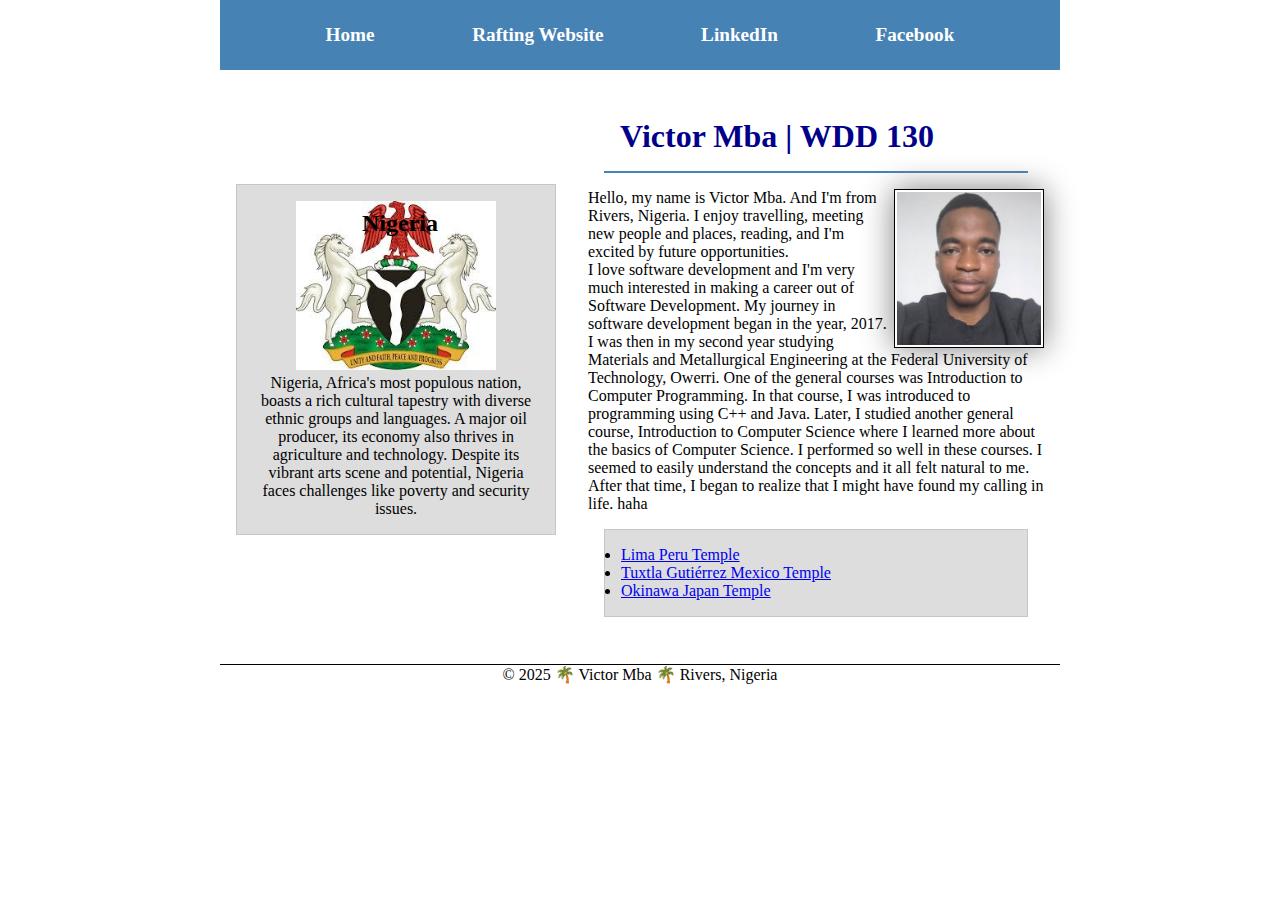
<file: index.html>
<!DOCTYPE html>
<html lang="en-US">
    <head>
        <meta charset="utf-8">
        <meta name="viewport" content="width=device-width, initial-scale=1.0">
        <title>
            Victor Mba | WDD 130
        </title>
        <meta name="description" content="This is a simple hompepage for week 2 assignment:web homepage enhancement. It contains information about Victor Mba">   
        <meta name="author" content="Victor Mba">
        <link rel="stylesheet" href="styles/styles.css">
    </head>
    <body>
        <header>
            <nav>
                <a href="#">Home</a>
                <a href="wwr/">Rafting Website</a>
                <a href="https://www.linkedin.com/in/mbavictorkalu/" target="_blank">LinkedIn</a>
                <a href="https://www.facebook.com/VicktorMba" target="_blank">Facebook</a>

            </nav>
        </header>
        <div class="grid">
            <main>
                <h1>Victor Mba | WDD 130</h1>
                <img src="images/profile.jpg" alt="Hello my name is Victor Mba" width="200">
                
                <p>Hello, my name is Victor Mba. And I'm from Rivers, Nigeria. I enjoy travelling, meeting new people and places, reading, and I'm excited by future opportunities.</p>
                <p>I love software development and I'm very much interested in making a career out of Software Development. My journey in software development began in the year, 2017. 
                    I was then in my second year studying Materials and Metallurgical Engineering at the Federal University of Technology, Owerri. One of the general courses was Introduction to Computer Programming.
                    In that course, I was introduced to programming using C++ and Java. Later, I studied another general course, Introduction to Computer Science where I learned more about the basics of Computer Science.
                    I performed so well in these courses. I seemed to easily understand the concepts and it all felt natural to me. 
                    After that time, I began to realize that I might have found my calling in life. haha

                </p>
                <ul class="box">
                    <li>
                        <a href="https://www.churchofjesuschrist.org/temples/details/lima-peru-temple?lang=eng" target="_blank">Lima Peru Temple</a>
                    </li>
                    <li>
                        <a href="https://www.churchofjesuschrist.org/temples/details/tuxtla-gutierrez-mexico-temple?lang=eng" target="_blank">Tuxtla Gutiérrez Mexico Temple</a>
                    </li>
                    <li>
                        <a href="https://www.churchofjesuschrist.org/temples/details/okinawa-japan-temple?lang=eng" target="_blank">Okinawa Japan Temple</a>
                    </li>
                </ul>
            </main>
            <aside class="box">
                <h2>
                    Nigeria
                </h2>
                <img src="images/nigeria.jpg" alt="The national coat of arms of Nigeria" width="200">
                <p>
                    Nigeria, Africa's most populous nation, boasts a rich cultural tapestry with diverse ethnic groups and languages. 
                    A major oil producer, its economy also thrives in agriculture and technology. 
                    Despite its vibrant arts scene and potential, Nigeria faces challenges like poverty and security issues.
                </p>
            </aside>
        </div>
        <footer>
            <p>&copy; 2025 &#127796; Victor Mba &#127796; Rivers, Nigeria</p>
        </footer>
    </body>
    <!-- This page was last modified on March, 20 2025. -->
</html>
</file>
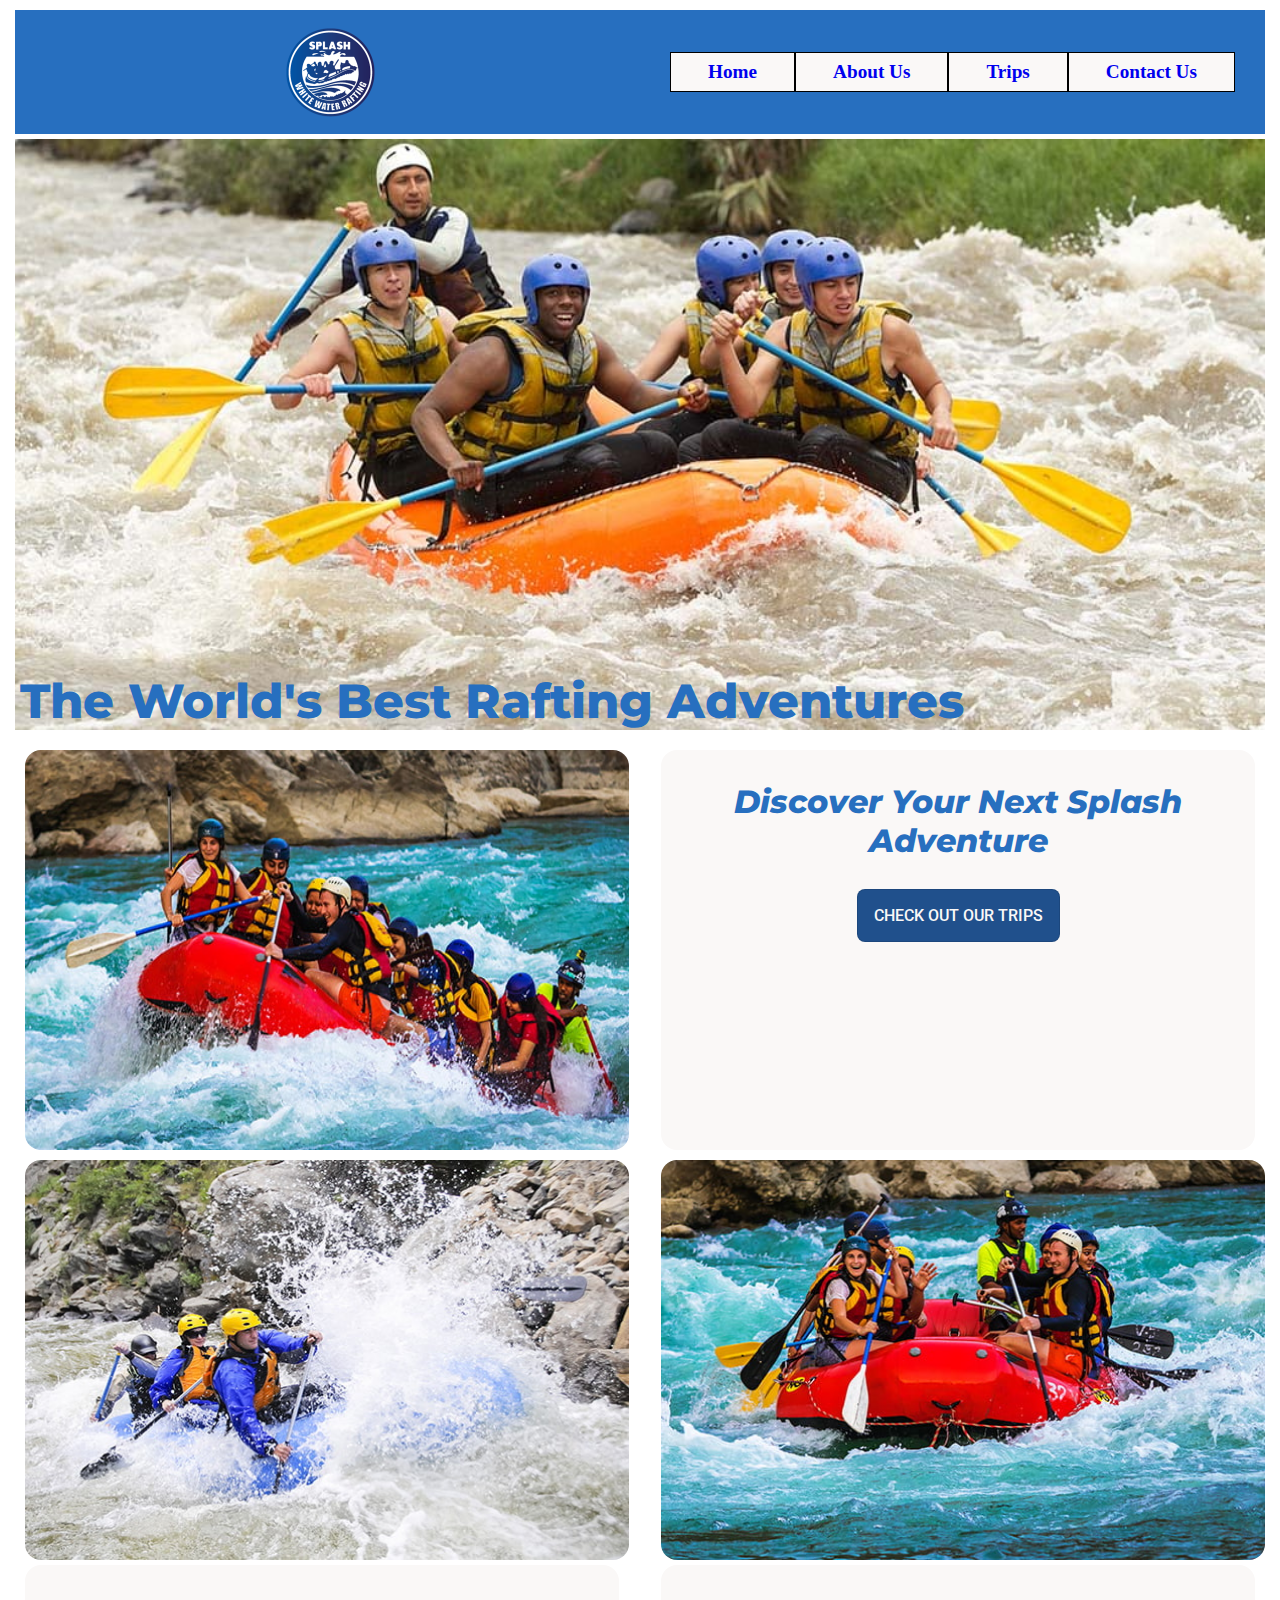
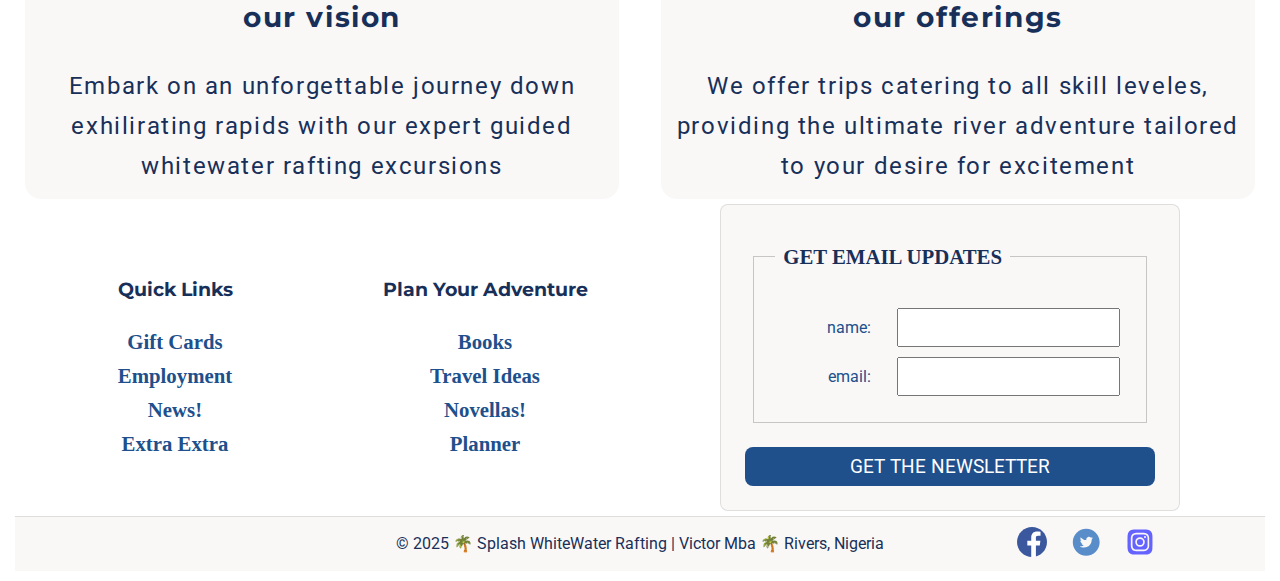
<file: wwr/index.html>
<!DOCTYPE html>
<html lang="en-US">
    <head>
        <meta charset="utf-8">
        <meta name="viewport" content="width=device-width, initial-scale=1.0">
        <title>Home Page - SPLASH WHITE WATER RAFTING</title>
        <meta name="description" content="Home Page for Splash WhiteWater Rafting">
        <meta name="author" content="Victor Mba">
        <link rel="preconnect" href="https://fonts.googleapis.com">
        <link rel="preconnect" href="https://fonts.gstatic.com" crossorigin>
        <link href="https://fonts.googleapis.com/css2?family=Montserrat:ital,wght@0,100..900;1,100..900&family=Roboto:ital,wght@0,100..900;1,100..900&display=swap" rel="stylesheet">
        <link rel="stylesheet" href="styles/rafting.css">
    </head>

    <body>
        <header>
            <div class="image">
                <img src="images/logo.png" alt="Whitewater Rafting logo" width="100">
            </div>
            <nav>
                <ul class="navigation">
                    <li><a href="index.html">Home</a></li>
                    <li><a href="about.html">About Us</a></li>
                    <li><a href="trips.html">Trips</a></li>
                    <li><a href="contact.html">Contact Us</a></li>
                </ul>
            </nav>
        </header>
        <main>
            <div class="hero_home">
                <img src=images/hero_home.jpg alt="Whitewater Rafting" height="600">
                <h1>The World's Best Rafting Adventures</h1>
            </div>
            
            <div class="home_adventure_container">
                <img src="images/adventure_image_1.jpg" alt="adventure whitewater rafting" width="400">
                <article>
                    <h2>Discover Your Next Splash Adventure</h2>
                    <a href="trips.html" target="_blank">CHECK OUT OUR TRIPS</a>
                </article>
                <img src="images/adventure_image_2.jpg" alt="adventure whitewater rafting" width="400">
                <img src="images/adventure_image_3.jpg" alt="adventure whitewater rafting" width="400">
                <article class="offerings">
                    <h3>our vision</h3>
                    <p>Embark on an unforgettable journey down exhilirating rapids with our expert guided whitewater rafting excursions</p>
                </article>
                <article class="offerings">
                    <h3>our offerings</h3>
                    <p>We offer trips catering to all skill leveles, providing the ultimate river adventure tailored to your desire for excitement</p>
                </article>
            </div>
            <div class="newsletter">
                
                <article>
                    <h3>Quick Links</h3>
                    <a href="wwr/">Gift Cards</a>
                    <a href="wwr/">Employment</a>
                    <a href="wwr/">News!</a>
                    <a href="wwr/">Extra Extra</a>
                </article>
                <article>
                    <h3>Plan Your Adventure</h3>
                    <a href="wwr/">Books</a>
                    <a href="wwr/">Travel Ideas</a>
                    <a href="wwr/">Novellas!</a>
                    <a href="wwr/">Planner</a>
                </article>
                
                <form>
                    <fieldset>
                        <legend>GET EMAIL UPDATES</legend>
                        <div class="form-item column1">
                            <label for="fullname">name:</label>
                            <input type="text" id="fullname" name="fullname">
                            <label for="useremail">email:</label>
                            <input type="email" id="useremail" name="useremail">
                        </div>
                    </fieldset>
                    <button type="submit">GET THE NEWSLETTER</button>
                </form>
            </div>
            

        </main>

        <footer>
            <p>&copy; 2025 &#127796; Splash WhiteWater Rafting | Victor Mba &#127796; Rivers, Nigeria</p>
            <nav class="sociallinks">
                <a href="https://facebook.com" target="_blank">
                    <img src="images/facebook.svg" alt="Facebook" width="30">
                </a>
                <a href="https://twitter.com" target="_blank">
                    <img src="images/twitter.svg" alt="Twitter" width="30">
                </a>
                <a href="https://instagram.com" target="_blank">
                    <img src="images/instagram.svg" alt="Instagram" width="30">
                </a>
            </nav>
        </footer>

    </body>
</html>
</file>
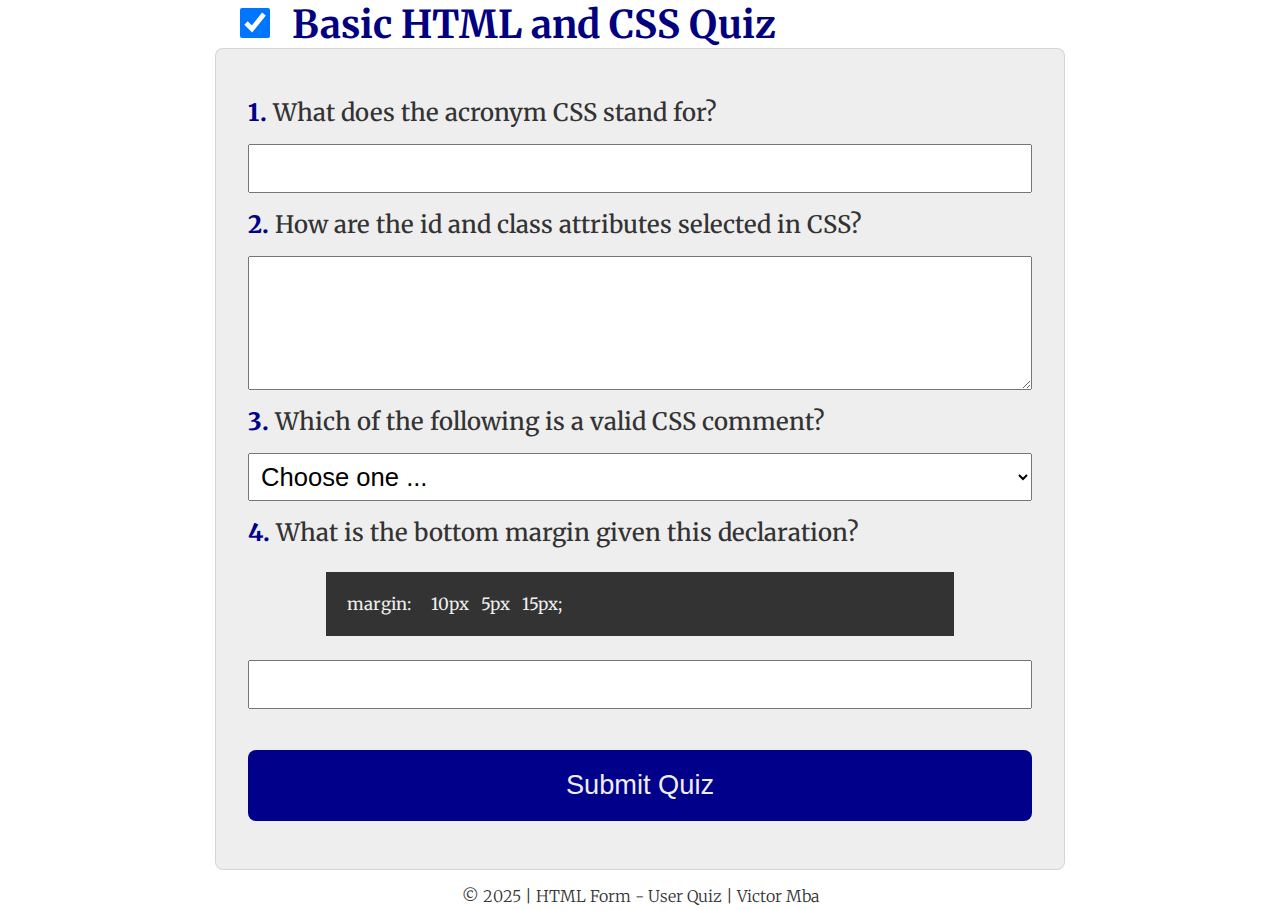
<file: quiz.html>
<!DOCTYPE html>
<html lang="en-US">
    <head>
        <meta charset="utf-8">
        <meta name="viewport" content="width=device-width, initial-scale=1.0">
        <meta name="description" content="HTML Forms - Week 5">   
        <meta name="author" content="Victor Mba">
        <title>WDD 130 | HTML Form - Quiz Form</title>
        <link rel="preconnect" href="https://fonts.googleapis.com">
        <link rel="preconnect" href="https://fonts.gstatic.com" crossorigin>
        <link href="https://fonts.googleapis.com/css2?family=Merriweather:ital,opsz,wght@0,18..144,300..900;1,18..144,300..900&family=Montserrat:ital,wght@0,100..900;1,100..900&family=Roboto:ital,wght@0,100..900;1,100..900&display=swap" rel="stylesheet">
        <link rel="stylesheet" href="styles/quiz.css">
    </head>
    <body>
        <header>
            <input type="checkbox" id="mycheckbox" name="mycheckbox" checked>
            <h1>Basic HTML and CSS Quiz</h1>

        </header>
        <main>
            <form>
                <label for="q1"><span class="label-number">1. </span>What does the acronym CSS stand for?</label>
                <input type="text" id="q1" name="q1">

                <label for="q2"><span class="label-number">2. </span>How are the id and class attributes selected in CSS?</label>
                <textarea id="q2" name="q2" rows="4"></textarea>

                <label for="q3"><span class="label-number">3. </span>Which of the following is a valid CSS comment?</label>
                <select id="q3" name="q3">
                    <option value="" selected disabled>Choose one ...</option>
                    <option value="a">/* This is a comment */</option>
                    <option value="b">// This is a comment</option>
                    <option value="c"># This is a comment</option>
                    <option value="d"> -- This is a comment -- </option>
                </select>

                <label for="q4"><span class="label-number">4. </span>What is the bottom margin given this declaration?</label>
                <p>margin: &nbsp; &nbsp; 10px &nbsp; 5px &nbsp; 15px;</p>
                <input type="number" id="q4" name="q4">

                <button type="submit">Submit Quiz</button>
            </form>

        </main>
        <footer>
            <p>&copy; 2025 | HTML Form - User Quiz | Victor Mba</p>

        </footer>

    </body>

</html>
</file>
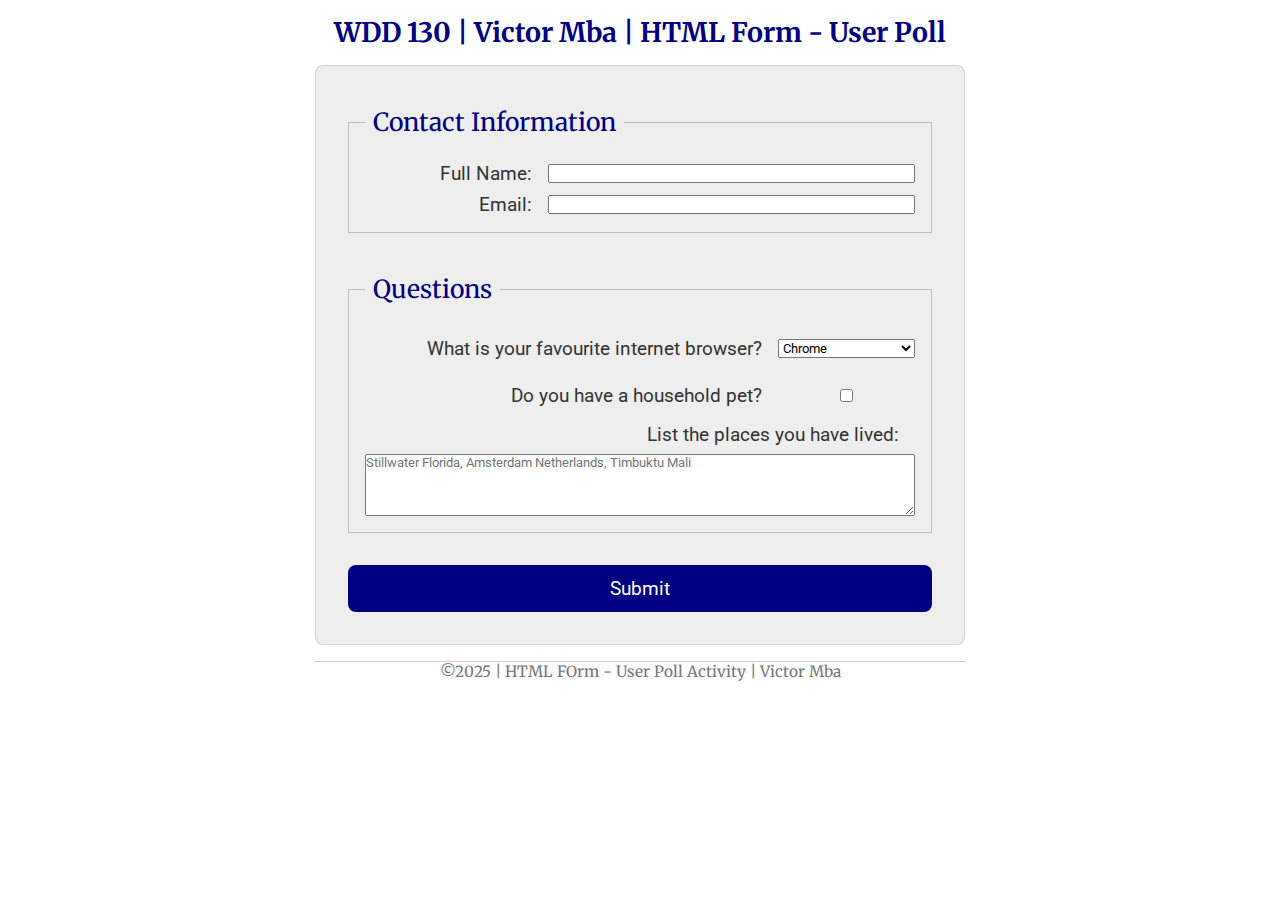
<file: week05/poll-form.html>
<!DOCTYPE html>
<html lang="en-US">
    <head>
        <meta charset="UTF-8">
        <meta name="viewport" content="width=device-width, initial-scale=1.0">
        <title>WDD 130 | HTML Form - User Poll</title>
        <link rel="preconnect" href="https://fonts.googleapis.com">
        <link rel="preconnect" href="https://fonts.gstatic.com" crossorigin>
        <link href="https://fonts.googleapis.com/css2?family=Merriweather:ital,opsz,wght@0,18..144,300..900;1,18..144,300..900&family=Roboto:ital,wght@0,100..900;1,100..900&display=swap" rel="stylesheet">
        <link rel="stylesheet" href="styles/poll-form.css">

    </head>
    <body>
        <header>
            <h1>
                WDD 130 | Victor Mba | HTML Form - User Poll
            </h1>

        </header>
        <main>
            <form>
                <fieldset>
                    <legend>Contact Information</legend>
                    <div class="form-item column2">
                        <label for="fullname">Full Name:</label>
                        <input type="text" id="fullname" name="fullname">
                    </div>
                    <div class="form-item column2">
                        <label for="useremail">Email:</label>
                        <input type="email" id="useremail" name="useremail">
                    </div>
                </fieldset>
                <fieldset>
                    <legend>Questions</legend>
                    <div class="form-item column1">
                        <label for="browser">What is your favourite internet browser?</label>
                        <select id="browser" name="browser">
                            <option value="chrome">Chrome</option>
                            <option value="firefox">Firefox</option>
                            <option value="safari">Safari</option>
                            <option value="edge">Edge</option>
                            <option value="brave">Brave</option>
                            <option value="other">Other</option>
                        </select>
                    </div>
                    <div class="form-item column1">
                        <label for="pet">Do you have a household pet?</label>
                        <input type="checkbox" id="pet" name="pet">
                    </div>
                    <label for="feedback">List the places you have lived:</label>
                    <textarea id="feedback" name="feedback" rows="4" placeholder="Stillwater Florida, Amsterdam Netherlands, Timbuktu Mali"></textarea>
                    
                </fieldset>
                <button type="submit">Submit</button>
            </form>
        </main>
        <footer>
            <p>&copy;2025 | HTML FOrm - User Poll Activity | Victor Mba</p>
        </footer>

    </body>
    

</html>
</file>
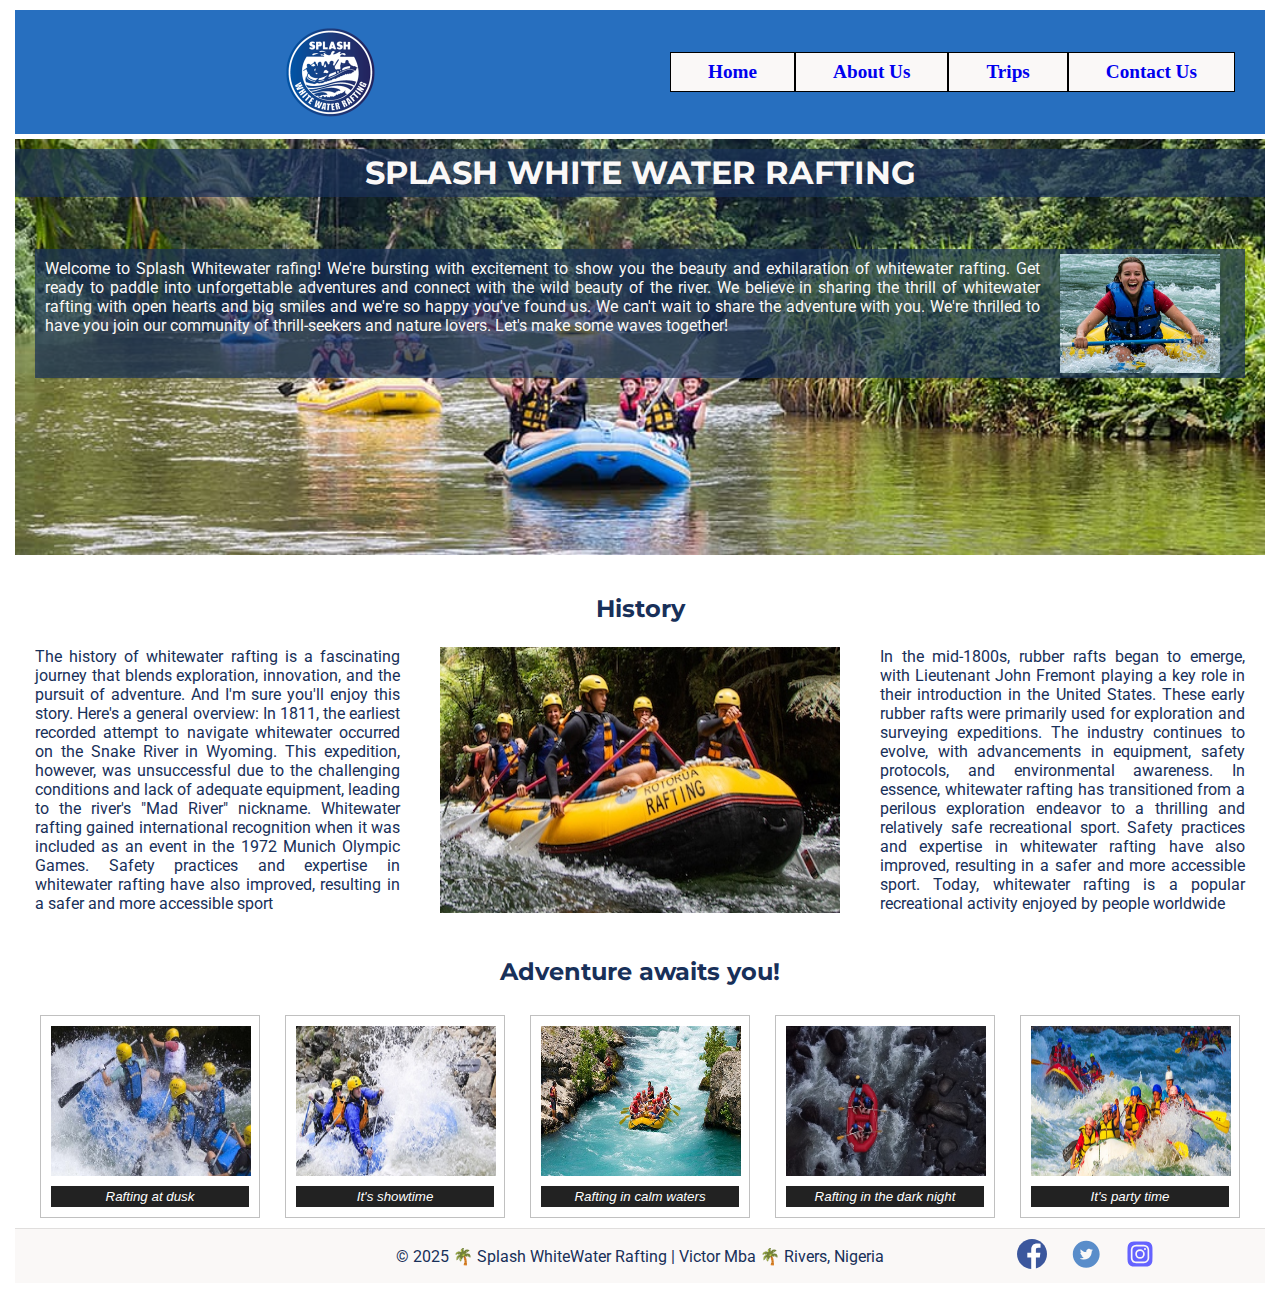
<file: wwr/about.html>
<!DOCTYPE html>
<html lang="en-US">
    <head>
        <meta charset="utf-8">
        <meta name="viewport" content="width=device-width, initial-scale=1.0">
        <title>About Us - SPLASH WHITE WATER RAFTING</title>
        <meta name="description" content="This is a simple about page. It contains information about a whitewater rafting business. Here you can learn more about the Splash Whitewater Rafting company, get our contact information and check out our social media handles.">
        <meta name="author" content="Victor Mba">
        <link rel="preconnect" href="https://fonts.googleapis.com">
        <link rel="preconnect" href="https://fonts.gstatic.com" crossorigin>
        <link href="https://fonts.googleapis.com/css2?family=Montserrat:ital,wght@0,100..900;1,100..900&family=Roboto:ital,wght@0,100..900;1,100..900&display=swap" rel="stylesheet">
        <link rel="stylesheet" href="styles/rafting.css">
    </head>

    <body>
        <header>
            <div class="image">
                <img src="images/logo.png" alt="Whitewater Rafting logo" width="100">
            </div>
            <nav>
                <ul class="navigation">
                    <li><a href="index.html">Home</a></li>
                    <li><a href="about.html">About Us</a></li>
                    <li><a href="trips.html">Trips</a></li>
                    <li><a href="contact.html">Contact Us</a></li>
                </ul>
            </nav>
        </header>

        <main>
            <div class="hero">
                <img src=images/rafting.jpg alt="Whitewater Rafting" width="800">
                <h1>SPLASH WHITE WATER RAFTING</h1>
                <article>
                    <img src="images/happy_client.jpg" alt="Happy Client" width="200">
                    <p>
                        Welcome to Splash Whitewater rafing!  We're bursting with excitement to show you the beauty and exhilaration of whitewater rafting.
                        Get ready to paddle into unforgettable adventures and connect with the wild beauty of the river. 
                        We believe in sharing the thrill of whitewater rafting with open hearts and big smiles and we're so happy you've found us. We can't wait to share the adventure with you.
                        We're thrilled to have you join our community of thrill-seekers and nature lovers. Let's make some waves together!
                    </p>
                </article>

            </div>

            
            <section class="section-container">
                <h2>History</h2>
                <div class="section-content">
                    <p class="history-item">
                        The history of whitewater rafting is a fascinating journey that blends exploration, innovation, and the pursuit of adventure. And I'm sure you'll enjoy this story.
                        Here's a general overview: In 1811, the earliest recorded attempt to navigate whitewater occurred on the Snake River in Wyoming. 
                        This expedition, however, was unsuccessful due to the challenging conditions and lack of adequate equipment, leading to the river's "Mad River" nickname. 
                        Whitewater rafting gained international recognition when it was included as an event in the 1972 Munich Olympic Games.
                        Safety practices and expertise in whitewater rafting have also improved, resulting in a safer and more accessible sport
                    </p>
                    <img src="images/history.jpg" alt="image depicting the early beginnigs of splash white water rafting" width="400" class="history-item">
                    <p class="history-item">
                        In the mid-1800s, rubber rafts began to emerge, with Lieutenant John Fremont playing a key role in their introduction in the United States. 
                        These early rubber rafts were primarily used for exploration and surveying expeditions. 
                        The industry continues to evolve, with advancements in equipment, safety protocols, and environmental awareness. 
                        In essence, whitewater rafting has transitioned from a perilous exploration endeavor to a thrilling and relatively safe recreational sport.    
                        Safety practices and expertise in whitewater rafting have also improved, resulting in a safer and more accessible sport. 
                        Today, whitewater rafting is a popular recreational activity enjoyed by people worldwide
                    </p>
                </div>
            </section>
            

            <section class="adventure-container">
                <h2>
                    Adventure awaits you!
                </h2>
                <div class="adventure-image-container">
                    <figure>
                        <img src="images/rafting1.jpg" alt="Whitewater Rafting" width="400">
                        <figcaption>Rafting at dusk</figcaption>
                    </figure>
                    <figure>
                        <img src="images/rafting2.jpg" alt="Whitewater Rafting" width="400">
                        <figcaption>It's showtime</figcaption>
                    </figure>
                    <figure>
                        <img src="images/rafting3.jpg" alt="Whitewater Rafting" width="400">
                        <figcaption>Rafting in calm waters</figcaption>
                    </figure>
                    <figure>
                        <img src="images/rafting4.jpg" alt="Whitewater Rafting" width="400">
                        <figcaption>Rafting in the dark night</figcaption>
                    </figure>
                    <figure>
                        <img src="images/rafting5.jpg" alt="Whitewater Rafting" width="400">
                        <figcaption>It's party time</figcaption>
                    </figure>
                    
                </div>

            </section>

        </main>

        <footer>
            <p>&copy; 2025 &#127796; Splash WhiteWater Rafting | Victor Mba &#127796; Rivers, Nigeria</p>
            <nav class="sociallinks">
                <a href="https://facebook.com" target="_blank">
                    <img src="images/facebook.svg" alt="Facebook" width="30">
                </a>
                <a href="https://twitter.com" target="_blank">
                    <img src="images/twitter.svg" alt="Twitter" width="30">
                </a>
                <a href="https://instagram.com" target="_blank">
                    <img src="images/instagram.svg" alt="Instagram" width="30">
                </a>
            </nav>
        </footer>

    </body>
</html>
</file>
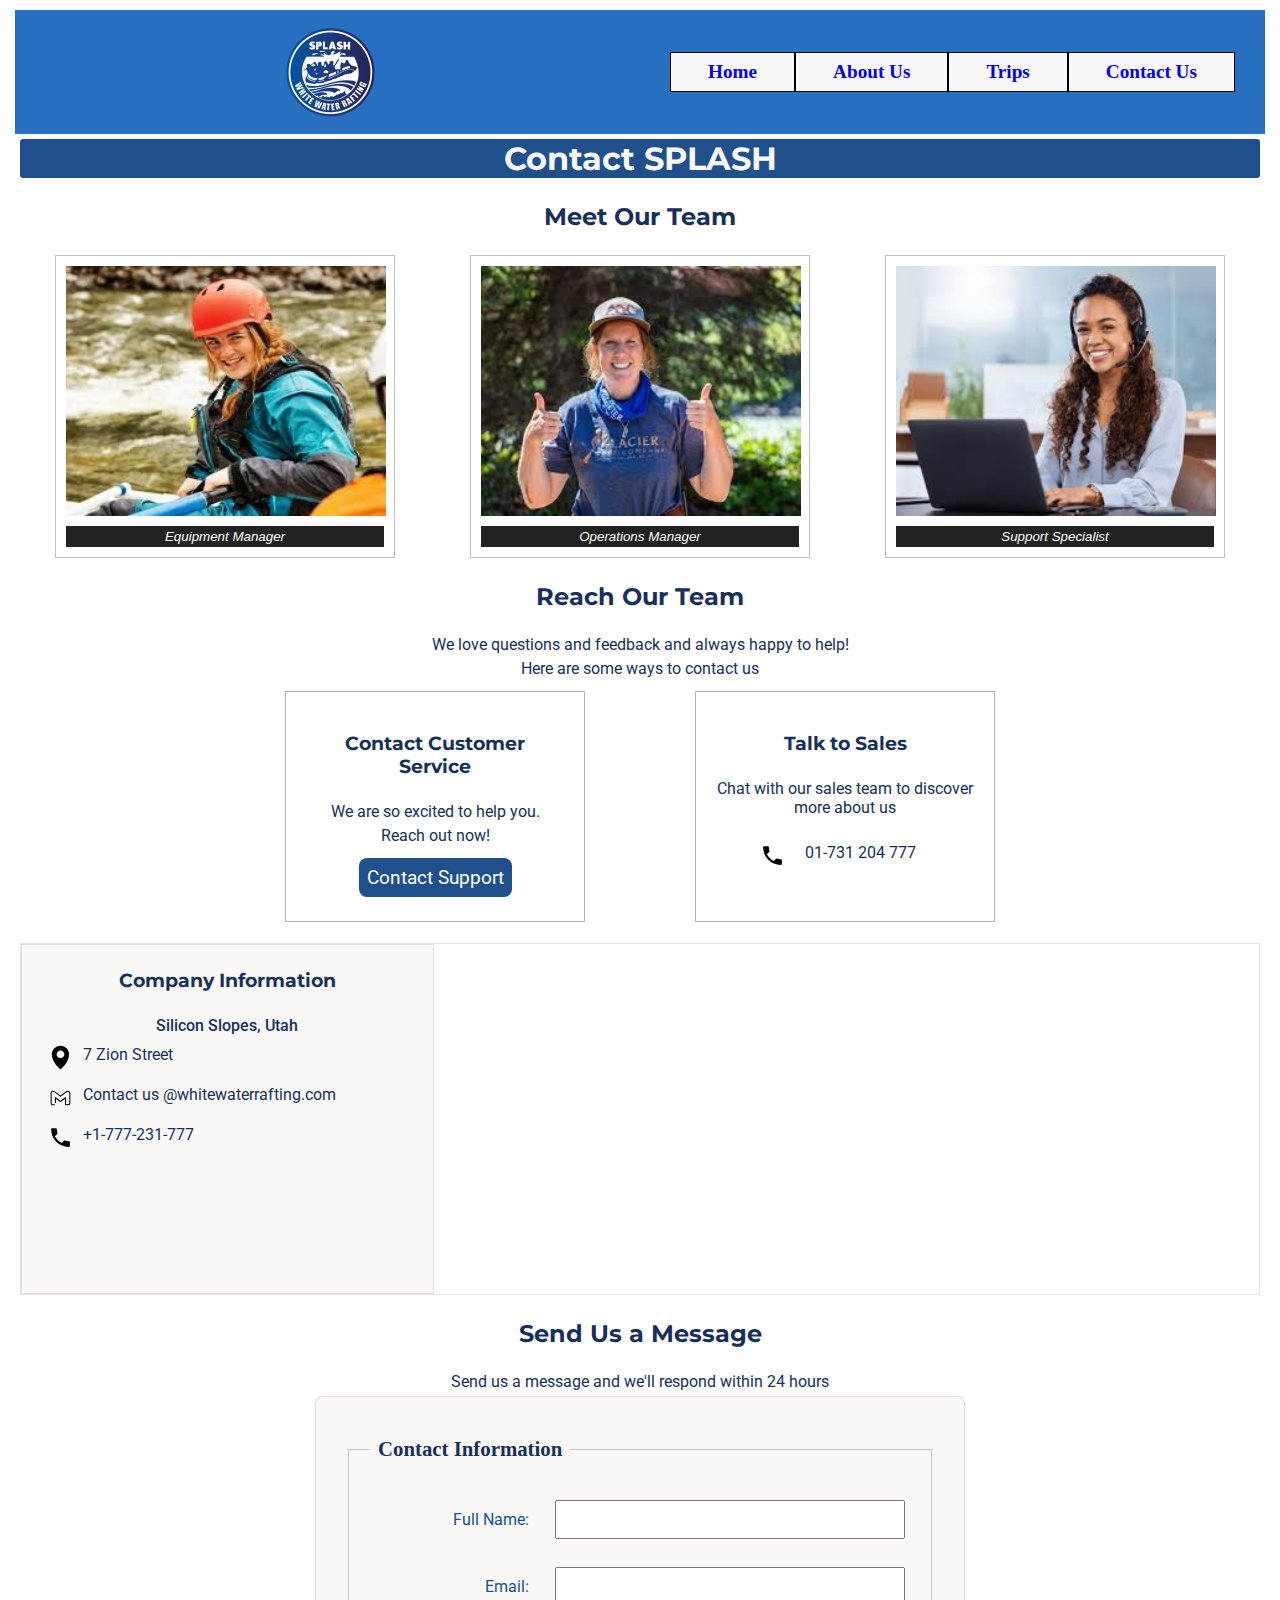
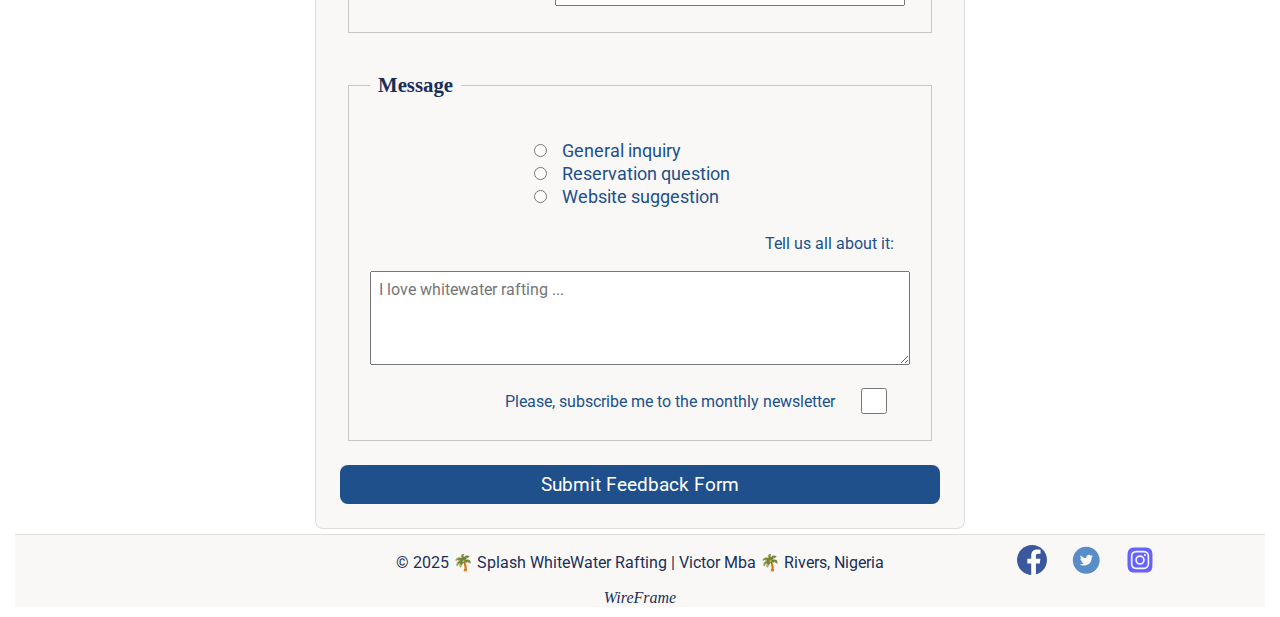
<file: wwr/contact.html>
<!DOCTYPE html>
<html lang="en-US">
    <head>
        <meta charset="utf-8">
        <meta name="viewport" content="width=device-width, initial-scale=1.0">
        <title>Contact Us - SPLASH WHITE WATER RAFTING</title>
        <meta name="description" content="Contact us page. Visitors can find necessary services, tools and information to get in touch with us @ Splash Whitewater Rafting">
        <meta name="author" content="Victor Mba">
        <link rel="preconnect" href="https://fonts.googleapis.com">
        <link rel="preconnect" href="https://fonts.gstatic.com" crossorigin>
        <link href="https://fonts.googleapis.com/css2?family=Montserrat:ital,wght@0,100..900;1,100..900&family=Roboto:ital,wght@0,100..900;1,100..900&display=swap" rel="stylesheet">
        <link rel="stylesheet" href="styles/rafting.css">
    </head>

    <body>
        <header>
            <div class="image">
                <img src="images/logo.png" alt="Whitewater Rafting logo" width="100">
            </div>
            <nav>
                <ul class="navigation">
                    <li><a href="index.html">Home</a></li>
                    <li><a href="about.html">About Us</a></li>
                    <li><a href="trips.html">Trips</a></li>
                    <li><a href="contact.html">Contact Us</a></li>
                </ul>
            </nav>
        </header>

        <main>
            <section>
                <h1 class="splash-header">Contact SPLASH</h1>
                <h2>
                    Meet Our Team
                </h2>
                <div class="adventure-image-container-c">
                    <figure>
                        <img src="images/employee-2.jpg" alt="Splash Whitewater rafting employeer" width="400">
                        <figcaption>Equipment Manager</figcaption>
                    </figure>
                    <figure>
                        <img src="images/employee-1.jpg" alt="Splash Whitewater Rafting employee" width="400">
                        <figcaption>Operations Manager</figcaption>
                    </figure>
                    <figure>
                        <img src="images/employee-3.jpg" alt="Splash Whitewater Rafting employee" width="400">
                        <figcaption>Support Specialist</figcaption>
                    </figure>
                    
                </div>

            </section>
            <section>
                <h2>
                    Reach Our Team
                </h2>
                <p>
                    We love questions and feedback and always happy to help!
                </p>
                <p>
                    Here are some ways to contact us
                </p>
                <div class="feedbackgrid">
                    <article>
                        <h3>Contact Customer Service</h3>
                        <p>We are so excited to help you.<p>
                        <p>Reach out now!</p>
                        <button type="submit">Contact Support</button>
                    </article>
                
                    <article>
                        <h3>Talk to Sales</h3>
                        <p>Chat with our sales team to discover more about us</p>
                        <div class="phonenumber">
                            <img src="images/phone_icon.svg" alt="phone icon" width="25">
                            <p>01-731&nbsp;204&nbsp;777</p>
                        </div>
                    
                    </article>
                </div>
            </section>

            <section class="map-parent">
                <div class="company-info">
                    <h3>Company Information</h3>
                    <p class="silicon-slopes">Silicon Slopes, Utah</p>
                    <div class="address">
                        <img src="images/address_icon.svg" alt="location icon" width="25">
                        <p>7 Zion Street</p>
                    </div>
                    <div class="email">
                        <img src="images/message_icon.svg" alt="email icon" width="25">
                        <p>Contact us @whitewaterrafting.com</p>
                    </div>

                    <div class="call">
                        <img src="images/phone_icon.svg" alt="phone icon" width="25">
                        <p>+1-777-231-777</p>
                    </div>
                </div>
                <div class="map">
                    <iframe src="https://www.google.com/maps/embed?pb=!1m18!1m12!1m3!1d3037.1096633588095!2d-111.89227861195542!3d40.42857055390461!2m3!1f0!2f0!3f0!3m2!1i1024!2i768!4f13.1!3m3!1m2!1s0x87528026103febbd%3A0x6e71be527bde7243!2sSilicon%20Slopes!5e0!3m2!1sen!2sng!4v1744630752589!5m2!1sen!2sng" width="100" height="350" allowfullscreen="" loading="lazy" referrerpolicy="no-referrer-when-downgrade"></iframe>
                </div>
            </section>
            <h2>
                Send Us a Message
            </h2>
            <p>
                Send us a message and we'll respond within 24 hours
            </p>

            <form>
                <fieldset>
                    <legend>Contact Information</legend>
                    <div class="form-item column1">
                        <label for="fullname">Full Name:</label>
                        <input type="text" id="fullname" name="fullname">
                    </div>
                    <div class="form-item column1">
                        <label for="useremail">Email:</label>
                        <input type="email" id="useremail" name="useremail">
                    </div>
                </fieldset>
                <fieldset>
                    <legend>Message</legend>
                    <div class="column5">      
                        <input type="radio" id="inquiry" name="message" value="inquiry">
                        <label for="inquiry">General inquiry</label><br>
                    
                        <input type="radio" id="question" name="message" value="question">
                        <label for="question">Reservation question</label><br>
                      
                        <input type="radio" id="suggestion" name="message" value="suggestion">
                        <label for="suggestion">Website suggestion</label><br>  
            
                    </div>

                    <label for="feedback">Tell us all about it:</label>
                    <textarea id="feedback" name="feedback" rows="4" placeholder="I love whitewater rafting ..."></textarea>

                    <div class="form-item column3">
                        <label for="pet">Please, subscribe me to the monthly newsletter </label>
                        <input type="checkbox" id="pet" name="pet">
                    </div>
                    
                    
                </fieldset>
                <button type="submit">Submit Feedback Form</button>
            </form>
        </main>

        <footer>
            <p>&copy; 2025 &#127796; Splash WhiteWater Rafting | Victor Mba &#127796; Rivers, Nigeria</p>
            <nav class="sociallinks">
                <a href="https://facebook.com" target="_blank">
                    <img src="images/facebook.svg" alt="Facebook" width="30">
                </a>
                <a href="https://twitter.com" target="_blank">
                    <img src="images/twitter.svg" alt="Twitter" width="30">
                </a>
                <a href="https://instagram.com" target="_blank">
                    <img src="images/instagram.svg" alt="Instagram" width="30">
                </a>
            </nav>
            <a class="wireframe" href="images/contact_us_wire-frame.jpeg" target="_blank">WireFrame</a>
        </footer>

    </body>
</html>
</file>
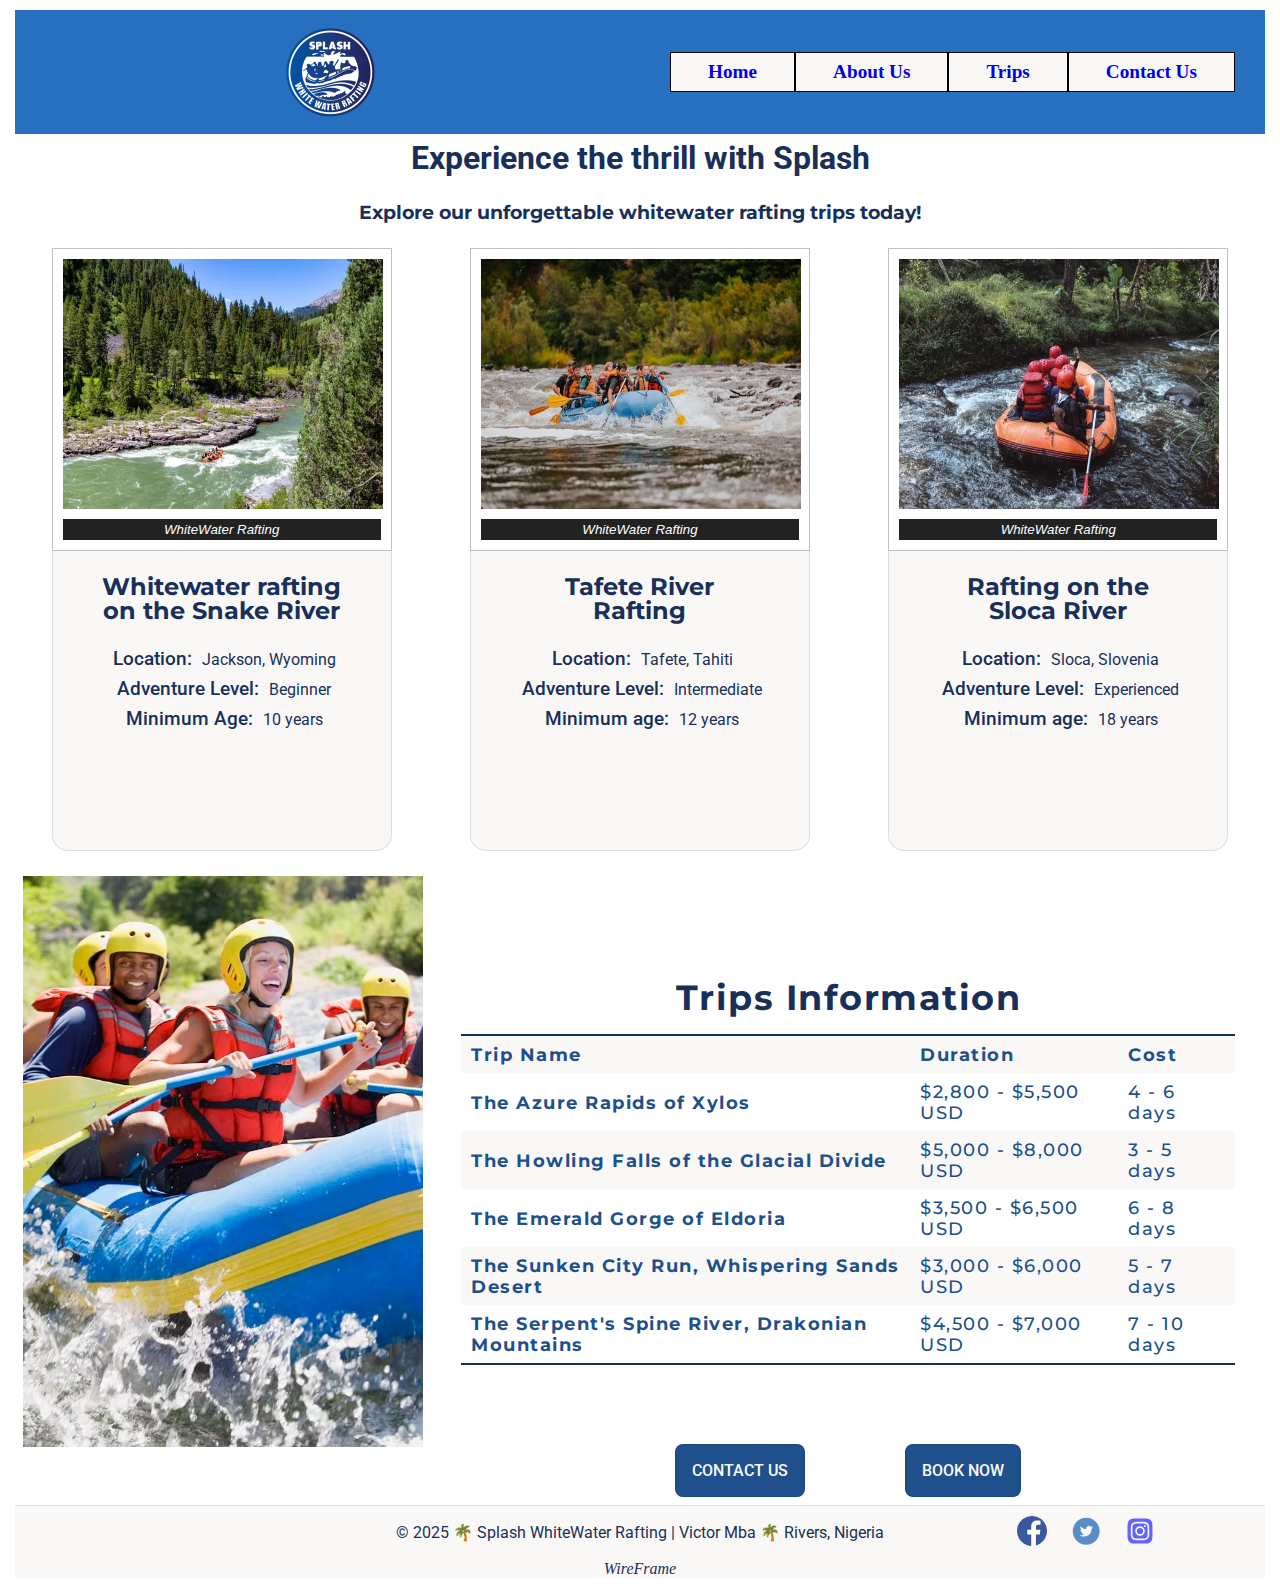
<file: wwr/trips.html>
<!DOCTYPE html>
<html lang="en-US">
    <head>
        <meta charset="utf-8">
        <meta name="viewport" content="width=device-width, initial-scale=1.0">
        <title>Trips Page - SPLASH WHITE WATER RAFTING</title>
        <meta name="description" content="Trips Page for Splash WhiteWater Rafting">
        <meta name="author" content="Victor Mba">
        <link rel="preconnect" href="https://fonts.googleapis.com">
        <link rel="preconnect" href="https://fonts.gstatic.com" crossorigin>
        <link href="https://fonts.googleapis.com/css2?family=Montserrat:ital,wght@0,100..900;1,100..900&family=Roboto:ital,wght@0,100..900;1,100..900&display=swap" rel="stylesheet">
        <link rel="stylesheet" href="styles/rafting.css">
    </head>

    <body>
        <header>
            <div class="image">
                <img src="images/logo.png" alt="Whitewater Rafting logo" width="100">
            </div>
            <nav>
                <ul class="navigation">
                    <li><a href="index.html">Home</a></li>
                    <li><a href="about.html">About Us</a></li>
                    <li><a href="trips.html">Trips</a></li>
                    <li><a href="contact.html">Contact Us</a></li>
                </ul>
            </nav>
        </header>
        <main>
            <div>
                <h1 class="trips_headerone">Experience the thrill with Splash </h1>
                <h3>Explore our unforgettable whitewater rafting trips today!</h3>
            </div>
            <div class="adventure-image-container-c">
                <figure>
                    <img src="images/trips_1.jpg" alt="River Whitewater rafting" width="400">
                    <figcaption>WhiteWater Rafting</figcaption>
                </figure>
                <figure>
                    <img src="images/trips_2.jpg" alt="River Whitewater rafting" width="400">
                    <figcaption>WhiteWater Rafting</figcaption>
                </figure>
                <figure>
                    <img src="images/trips_3.jpg" alt="River Whitewater rafting" width="400">
                    <figcaption>WhiteWater Rafting</figcaption>
                </figure>
            </div>

            <div class="tripsinformation-container adventure-image-container-c">
                <article>
                    <h2>Whitewater rafting on the Snake River</h2>
                    <p><span class="tripsinformation">Location: </span>Jackson, Wyoming</p>
                    <p><span class="tripsinformation">Adventure Level: </span>Beginner</p>
                    <p><span class="tripsinformation">Minimum Age: </span>10 years</p>
                </article>

                <article>
                    <h2>Tafete River Rafting</h2>
                    <p><span class="tripsinformation">Location: </span>Tafete, Tahiti</p>
                    <p><span class="tripsinformation">Adventure Level: </span>Intermediate</p>
                    <p><span class="tripsinformation">Minimum age: </span>12 years</p>
                </article>
            
                <article>
                    <h2>Rafting on the Sloca River</h2>
                    <p><span class="tripsinformation">Location: </span>Sloca, Slovenia</p>
                    <p><span class="tripsinformation">Adventure Level: </span>Experienced</p>
                    <p><span class="tripsinformation">Minimum age: </span>18 years</p>
                </article>
            </div>

            <div class="table-container">
                <div>
                    <img src="images/trips_4.jpg" alt="River Whitewater rafting" width="400">
                </div>
                <div>
                    <table>
                        <caption>Trips Information</caption>
                        <thead>
                            <tr>
                                <th scope="col">Trip Name</th> 
                                <th scope="col">Duration</th>
                                <th scope="col">Cost</th>
                            </tr>                            
                        </thead>
                        <tbody>
                            <tr>
                                <th scope="row">The Azure Rapids of Xylos</th>
                                <td>$2,800 - $5,500 USD</td>
                                <td>4 - 6 days</td>
                            </tr>
                            <tr>
                                <th scope="row">The Howling Falls of the Glacial Divide</th>
                                <td>$5,000 - $8,000 USD</td>
                                <td>3 - 5 days</td>
                            </tr>
                            <tr>
                                <th scope="row">The Emerald Gorge of Eldoria</th>
                                <td>$3,500 - $6,500 USD</td>
                                <td>6 - 8 days</td>
                            </tr>
                            <tr>
                                <th scope="row">The Sunken City Run, Whispering Sands Desert</th>
                                <td>$3,000 - $6,000 USD</td>
                                <td>5 - 7 days</td>
                            </tr>
                            <tr>
                                <th scope="row">The Serpent's Spine River, Drakonian Mountains</th>
                                <td>$4,500 - $7,000 USD</td>
                                <td>7 - 10 days</td>
                            </tr>
                        </tbody>
                    </table>
                </div>
                
                <div class="triplinks">
                    <a href="https://victormba-kalu.github.io/wdd130/wwr/contact.html">CONTACT US</a>
                    <a href="wwr/">BOOK NOW</a>
                </div>
            </div>
            

        </main>

        <footer>
            <p>&copy; 2025 &#127796; Splash WhiteWater Rafting | Victor Mba &#127796; Rivers, Nigeria</p>
            <nav class="sociallinks">
                <a href="https://facebook.com" target="_blank">
                    <img src="images/facebook.svg" alt="Facebook" width="30">
                </a>
                <a href="https://twitter.com" target="_blank">
                    <img src="images/twitter.svg" alt="Twitter" width="30">
                </a>
                <a href="https://instagram.com" target="_blank">
                    <img src="images/instagram.svg" alt="Instagram" width="30">
                </a>
            </nav>
            <a class="wireframe" href="images/trips_wire-frame.jpeg" target="_blank">WireFrame</a>
        </footer>
    </body>
</html>
</file>
<file: styles/styles.css>
* {
    margin: 0;
    padding: 0;
    box-sizing: border-box;
}

:root {
    --text-align: center;
}

nav {
    background-color: steelblue;
    padding: 1rem;
    display: flex;
    justify-content: space-evenly;
    align-items: center;
}

nav a {
    text-decoration: none;
    display: block;
    padding: 0.5rem;
    font-size: 1.2rem;
    font-weight: 700;
    color: #fff; 
}

h1 {
    color: darkblue;
    border-bottom: 2px solid steelblue;
    margin: 1rem;
    padding: 1rem;
}

main img {
    width: 150px;
    height: auto;
    border: 1px solid black;
    padding: 2px;
    box-shadow: 0 0 30px gray;
    float: right;
}

p {
    padding: 0;
}

header, .grid, footer {
    max-width: 840px;
    margin: 0 auto;
}

.grid {
    display: grid;
    align-items: center;
}

main {
    grid-column: 2/3;
    margin: 1rem;

}

/* Css comments are messy. Never do multiple line comments. They'll break your code
.container {
    display: grid; */
   /* grid-template-columns: 1fr 1fr;}*/ /* Two equal columns */

  /*
  .element1 {
    grid-column: 2;}*/ /* Place element1 in the second column */
  
  /*
  .element2 {
    grid-column: 1;}*/ /* Place element2 in the first column */



aside {
    width: 20rem;
    border: 1px solid rgb(0 0 0 / 0.2);
    background-color: #eee;
    color: #333;
    text-align: var(--text-align);
    grid-column: 1/2;
    /*--Note that the aside selector needs to apply the grid-row whereas the main selector did not. 
    This is because of the order in the HTML structure */
    grid-row: 1/2;
}

aside img {
    width: 200px;
    height: auto;
}

footer {
    margin-top: 15px;
    border-top: 1px solid #000;
    text-align: var(--text-align);
}

/* Class Selectors */
.box {
    margin: 1rem;
    border: 1px solid rgb(0 0 0 / 10%);
    padding: 1rem;
    background-color: #ddd;
    color: #000;
}

aside {
    position: relative;

}

aside h2 {
    position: absolute;
    top: 25px;
    left: 125px;
}
</file>
<file: wwr/styles/rafting.css>
* {
    margin: 5px;
    padding: 0px;
    box-sizing: border-box;
}

:root {
    --primary-color: #183059;
    --secondary-color: #20508C;
    --accent1-color: #276FBF;
    --accent2-color: #FAF8F7;
}

h1, h2, h3, h4 {
    color: var(--primary-color);
    font-family: "Montserrat", sans-serif;
    font-weight: bold;
    margin: 0;
    
}

header {
    background-color: var(--accent1-color);
    display: grid;
    grid-template-columns: 1fr 1fr;
    place-items: center;

}

.trips_headerone {
    text-align: center;
    font-family: Roboto, sans-serif;
    padding-bottom: 0;
    margin-bottom: 0;

}

.navigation {
    display: flex;
    align-items: center;
    justify-content: space-around;
    flex-wrap: wrap;
    list-style-type: none;
    
}

nav li {
    padding: 0.5rem 2rem;
    text-decoration: none;
    font-size: 1.2rem;
    font-weight: 700;
    color: var(--primary-color); 
    display: block;
    border: 1.5px solid black;
    margin: 0;
    background-color: var(--accent2-color);
    
       
}

nav a {
    text-decoration: none;
}

p {
    color: var(--primary-color);
    font-family: "Roboto", sans-serif;
    text-align: center;
}


.hero, .hero_home{
    position: relative;
    margin: 0 0 15px;
}

.hero img, .hero_home img {
    display: block;
    width: 100%;
    height: auto;
    margin: 0;
}

.hero_home h1 {
    position: absolute;
    bottom: 0;
    left: 5px;
    margin: 0;
    padding: 0;
    font-size: 3.0rem;
    color: var(--accent1-color);
    font-weight: 800;
}

.hero h1 { 
    position: absolute;
    font-weight: 700;
    line-height: 3rem;
    top: 10px;
    width: 100%;
    color: var(--accent2-color);
    text-align: center;
    background-color: rgba(24, 48, 89, 0.7);;
    margin: 0;

}

.splash-header {
    color: var(--accent2-color);
    text-align: center;
    background-color: var(--secondary-color);
    border-radius: 0.2rem;
}
.hero article {
    width: auto;
    height: auto;
    position: absolute;
    top: 110px;
    right: 20px;
    left: 20px;
    background-color: rgba(24, 48, 89, 0.7);
    padding: 5px;
    margin: 0;
    
}

.hero article p {
    color: var(--accent2-color);
    text-align: justify;
}

.hero article img {
    width: 200px;
    height: auto;
    float: right;
    padding: 0 20px;

}
.home_adventure_container {
    display: grid;
    grid-template-columns: 1fr 1fr;
    column-gap: 2rem;
    row-gap: 0;
}
.home_adventure_container h2 {
    place-items: center;
    padding: 0.5rem;
    font-size: 2rem;
    color: var(--accent1-color);
    font-weight: 800;
    font-style: italic;
}

.home_adventure_container img {
    width: 100%;
    height: 400px;
    border: none;
    border-radius: 1rem;
}

.home_adventure_container article {
    display: flex;
    flex-direction: column;
    align-items: center;
    padding: 0.5rem;
    background-color: var(--accent2-color);
    border: none;
    border-radius: 1rem;
}
.offerings {
    font-size: 1.5rem;
    padding: 0.5rem;
    font-weight: 400;
    line-height: 2.5rem;
    letter-spacing: 0.1rem;
    margin-top: 0;
    margin-bottom: 0;
}

.newsletter {
    display: grid;
    grid-template-columns: 0.5fr 0.5fr 1fr;
    column-gap: 0;
    place-items: center;
}
.newsletter article {
    display: flex;
    flex-direction: column;
    align-items: center;

}

.newsletter a {
    text-decoration: none;
    color: var(--secondary-color);
    font-weight: 600;
    font-size: 1.3rem;
}
.section-container {
    display: grid;
    grid-template-columns: 1fr;
    align-items: center;
    place-items: center;
    margin: 0;
}

.section-content {
    display: flex;
    align-items: stretch;
    justify-content: center;
    margin: 0 0 15px;
}

.history-item {
    flex: 1;
    text-align: justify;
    margin: 0 20px;  
}

.adventure-container {
    display: grid;
    grid-template-columns: 1fr;
    place-items: center;
}

.adventure-image-container {
    display: flex;
    gap: 25px;
    flex-wrap: wrap;    
}


figure {
    border: thin #c0c0c0 solid;
    display: flex;
    flex-flow: column;
    padding: 5px;
    max-width: 220px;
    margin: auto;
    overflow: hidden;
    justify-content: center;
  }



figure img {
    width: 200px;
    height: 150px;
  }
  
figcaption {
    background-color: #222;
    color: #fff;
    font: italic smaller sans-serif;
    padding: 3px;
    text-align: center;
  }
  
h2, h3 {
    margin: 1rem auto;
    text-align: center;
    padding: 0.5rem;
}

.tripsinformation {
    font-weight: 500;
    font-size: 1.2rem;
}
.adventure-image-container-c {
    display: flex;
    gap: 5px;
    flex-wrap: wrap;
    margin: 0 auto;    
}

.feedbackgrid {
    display: flex;
    justify-content: center;
    gap: 100px;
    margin: 0.5rem;
}

.feedbackgrid article {
    border: 1px solid rgb(0 0 0 / 0.3);
    padding: 1rem;
    text-align: center;
    width: 300px;
    font-size: 1rem;
   
}

.phonenumber {
    display: grid;
    grid-template-columns: 30px 150px;
    margin-top: 1.3rem;
    justify-content: center;
}

.adventure-image-container-c figure {
    border: thin #c0c0c0 solid;
    display: flex;
    flex-flow: column;
    padding: 5px;
    max-width: 340px;
    margin: 0 auto;
    overflow: hidden;
    justify-content: center;
  }


.adventure-image-container-c figure img {
    width: 320px;
    height: 250px;
  }
  
.tripsinformation-container article {
    align-items: center;
    padding: 0 37px;
    max-width: 340px;
    height: 300px;
    margin: 0 auto;  
    border-bottom: 1px solid rgb(0 0 0 / 0.1);
    border-left: 1px solid rgb(0 0 0 / 0.1);
    border-right: 1px solid rgb(0 0 0 / 0.1);
    border-top: none;
    border-radius:0 0 1rem 1rem;
    line-height: 1.5rem;
    background-color: var(--accent2-color);

}
.table-container {
    display: grid;
    grid-template-columns: 1fr 2fr;
    margin: 20px auto;
    place-items: center;
}

.table-container img {
    max-width: 100%;
    margin: 0 auto;
}

.table-container > div:nth-child(3) {
    grid-row: 2;
    grid-column: 2;
}

.triplinks a {
    margin: 0 3rem;
}

table {
    border-collapse: collapse;
    border-top: 2px solid var(--primary-color);
    border-bottom: 2px solid var(--primary-color);
    border-left: none;
    border-right: none;
    color: var(--secondary-color);
    font-family: Montserrat, sans-serif;
    font-size: 1.1rem;
    letter-spacing: 1.5px;
    padding: 1rem;
    text-align: left;
    margin: 0 auto;
    max-width: 94%;
  }
  
  caption {
    caption-side: top;
    padding: 10px;
    font-weight: bold;
    font-size: 2.2rem;
    color: var(--primary-color)
  }
  
  thead {
    background-color: var(--accent2-color);
  }
  td {
    font-weight: 500;
  }
  
  th, td {
    padding: 8px 10px;
  
  }
  
  td:last-of-type {
    text-align: left;
  }
  
  tbody > tr:nth-of-type(even) {
    background-color: var(--accent2-color);
  }
  


  
  
form {
    max-width: 650px;
    margin: 0 auto;
    padding: 1rem;
    border: 1px solid rgb(0 0 0 / 0.1);
    border-radius: 0.5rem;
    background-color: var(--accent2-color);
    display: grid;
}

fieldset {
    display: grid;
    grid-gap: .5rem;
    margin: 1rem;
    border: 1px solid rgb(0 0 0 / 0.2);
    padding: 1rem;
}

legend {
    padding: 0.5rem;
    color: var(--primary-color);
    font-size: 1.3em;
    font-weight: 600;
}

label, input, button, select, textarea {
    font-family: Roboto, Arial, sans-serif;
}

select {
    color: var(--accent1-color);
}

label {
    text-align: right;
    padding-right: 1rem;
    color: var(--secondary-color);
    
}
.form-item {
    display: grid;
    align-items: center;
  }
.column1 {
    grid-template-columns: 1fr 2fr;
    
  }

.column2 {
    grid-template-columns: 1fr 1fr;
  }

.column3 {
    grid-template-columns: 9fr 1fr;
  }

.column5 {
    justify-self: center;
    font-size: 1.1rem;
    padding: 0.5rem;

}

.map-parent {
    display: grid;
    grid-template-columns: 1fr 2fr;
    column-gap: 0;
    border: 1px solid rgb(0 0 0 / 0.1);
    margin-top: 1rem;
}

.company-info {
    margin: 0;
    padding: 0;
    border: 1px solid rgb(0 0 0 / 0.1);
    background-color: var(--accent2-color);
}
.map, .company-info{
    height: 350px;
}
iframe {
    width: 100%;
    height: 350px;
}
.map, iframe {
    border: none;
    margin: 0;
    padding: 0;
}
.company-info h2 {
    text-align: center;
    margin: 0.5rem;
    padding: 0.5rem;
    font-size: 1.5rem;
}
.silicon-slopes {
    font-weight: 500;
}
.address, .email, .call {
    display: flex;
    justify-content: left;
    padding-left: 1rem;
}
input[type="checkbox"] {
    width: 26px;
    height: 26px;
    vertical-align: bottom;
  }

input, select, textarea {
    padding: 0.5rem;
    font-size: 1rem;
  }

.home_adventure_container a, .table-container a {
    border: 0.5px solid rgb(0 0 0 / 0.1);
    background-color: var(--secondary-color);
    padding: 1rem;
    border-radius: 0.5rem;
    color: var(--accent2-color);
    text-decoration: none;
    font-family: Roboto, serif;
    font-weight: 500;
}
button {
    margin: 0.5rem;
    background-color: var(--secondary-color);
    color: #fff;
    border: none;
    border-radius: .5rem;
    padding: .5rem;
    font-size: 1.2rem;
  }

button:hover, .home_adventure_container a:hover {
    background-color: brown;
}


footer {
    display: grid;
    grid-template-columns: 1fr;
    grid-template-rows: auto;
    align-items: center;
    justify-content: center;
    margin-bottom: 0;
    background-color: var(--accent2-color);
    border-top: 1px solid rgb(0 0 0 / 0.1);
    
}

  
footer p, .sociallinks {
    grid-area: 1 / 1 / 2 / 2; 
  }
 
  footer p {
    text-align: center;
  }

.wireframe {
    font-size: 1rem;
    font-weight: 300;
    text-align: center;
    text-decoration: none;
    font-style: italic;
    margin: 0;
    padding: 0;
    color: var(--primary-color);
}
  .sociallinks {
    justify-self: end; 
    margin-right: 100px;
 
}
.sociallinks a {
    text-decoration: none;
    
}
</file>
<file: styles/quiz.css>
* {
    margin: 0;
    padding: 0;
    box-sizing: border-box;
}

body {
    font-family: Merriweather, Montserrat, Roboto, Georgia;
    font-size: 1.5em;
    font-weight: 500;
    color: #333;
    background: #fff;
}

header {
    margin: 0 auto;
    width: 800px;
   
}

input[type="checkbox"] {
    width: 30px;
    height: 30px;
    background-color: black;
    
}

h1 {
    margin: 1rem;
    font-size: 1.6em;
    color: navy;
    display: inline;
}

form {
    width: 850px;
    margin: 0 auto;
    padding: 3rem 2rem;
    border: 1px solid rgb(0 0 0 / 0.1);
    border-radius: 0.5rem;
    background-color: #eee;
    display: grid;
    grid-gap: 1rem;
}

.label-number {
    font-weight: 800;
    color: darkblue;
}

input, select, textarea {
    font-size: 1.6rem;
    padding: 0.5rem;
}

form p {
    font-size: 0.7em;
    color:#eee;
    font-weight: 400;
    padding: 1.3rem;
    background-color: #333;
    margin: 0.5rem auto;
    width: 80%;
    
}

button {
    font-size: 1.7rem;
    color: #eee;
    background-color:darkblue;
    padding: 1.2rem;
    margin-top: 1.6rem;
    border-radius: 0.5rem;
    border: none;
}

button:hover {
    background-color: brown;
}

footer {
    width: 850px;
    margin: 1rem auto 0;
    text-align: center;
    font-size: 1rem;
    font-weight: 300;
}
</file>
<file: week05/styles/poll-form.css>
* {
    margin: 0;
    padding: 0;
    box-sizing: border-box;
  }

  body {
    font-family: Merriweather, Georgia, serif;
    font-size: 1.2em;
    color: #333;
    background: #fff;
  }

  header {
    margin: 0 auto;
    width: 650px;
  }
  
  h1 {
    margin: 1rem;
    font-size: 1.4em;
    color: navy;
    text-align: center;
  }

  form {
    width: 650px;
    margin: 0 auto;
    padding: 1rem;
    border: 1px solid rgb(0 0 0 / 0.1);
    border-radius: 0.5rem;
    background-color: #eee;
    display: grid;
  }

  fieldset {
    display: grid;
    grid-gap: .5rem;
    margin: 1rem;
    border: 1px solid rgb(0 0 0 / 0.2);
    padding: 1rem;
  }

  legend {
    padding: 0.5rem;
    color: navy;
    font-size: 1.3em;
  }

  label, input, button, select, textarea {
    font-family: Roboto, Arial, sans-serif;
  }

  label {
    text-align: right;
    padding-right: 1rem;
  }



  
  button {
    margin: 1rem;
    background-color: navy;
    color: #fff;
    border: none;
    border-radius: .5rem;
    padding: .75rem;
    font-size: 1.2rem;
  }
  
  button:hover {
    background-color: darkgreen;
  }

  footer {
    margin: 1rem auto 0;
    width: 650px;
    text-align: center;
    font-size: 0.8em;
    color: #777;
    border-top: 1px solid #ccc;
  }

  .form-item {
  display: grid;
  align-items: center;
}

.column1 {
  grid-template-columns: 3fr 1fr;
  margin: 0.5rem 0;
}

.column2 {
    grid-template-columns: 1fr 2fr;
  }
</file>
